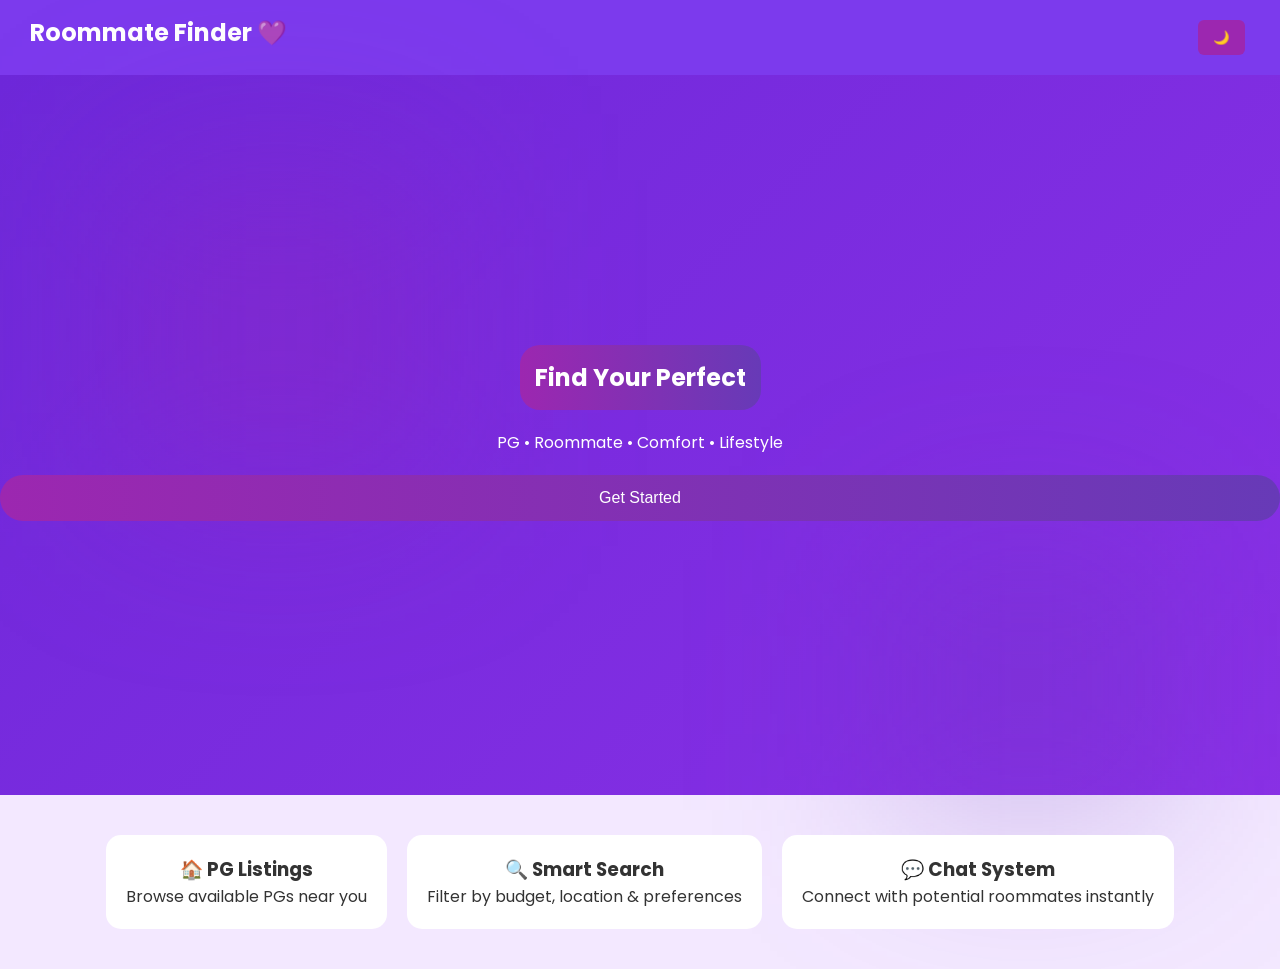
<file: home.html>
<!DOCTYPE html>
<html lang="en">
<head>
    <meta charset="UTF-8">
    <meta name="viewport" content="width=device-width, initial-scale=1.0">
    <title>Roommate Finder</title>

    <!-- Font -->
    <link href="https://fonts.googleapis.com/css2?family=Poppins:wght@300;500;700&display=swap" rel="stylesheet">

    <link rel="stylesheet" href="style.css">
</head>

<body onload="loadTheme()">

<!-- NAVBAR -->
<div class="navbar">
    <h2>Roommate Finder 💜</h2>
    <button onclick="toggleTheme()">🌙</button>
</div>

<!-- HERO -->
<section class="hero">
    <h1>Find Your Perfect <span id="typing"></span></h1>
    <p>PG • Roommate • Comfort • Lifestyle</p>

    <button class="main-btn" onclick="goToRegister()">Get Started</button>
</section>

<!-- FEATURES -->
<section class="features">

    <div class="card">
        <h3>🏠 PG Listings</h3>
        <p>Browse available PGs near you</p>
    </div>

    <div class="card">
        <h3>🔍 Smart Search</h3>
        <p>Filter by budget, location & preferences</p>
    </div>

    <div class="card">
        <h3>💬 Chat System</h3>
        <p>Connect with potential roommates instantly</p>
    </div>

</section>

<script src="script.js"></script>

</body>
</html>
</file>
<file: style.css>
/* RESET */
* {
    box-sizing: border-box;
    margin: 0;
    padding: 0;
}

/* BODY */
body {
    font-family: 'Poppins', sans-serif;
    transition: 0.4s;
    background-color: #F3E5F5;
    color: #333;
    text-align: center;
}

/* DARK MODE */
body.dark {
    background-color: #121212;
    color: white;
}

/* NAVBAR */
.navbar {
    display: flex;
    justify-content: space-between;
    padding: 15px 30px;
    background: #7c3aed;
    color: white;
}

/* HERO (LIVE GRADIENT) */
.hero {
    height: 80vh;
    display: flex;
    flex-direction: column;
    justify-content: center;
    align-items: center;

    background: linear-gradient(-45deg, #7c3aed, #c084fc, #9333ea, #6d28d9);
    background-size: 400% 400%;
    animation: gradient 10s ease infinite;

    color: white;
    text-align: center;
}

/* GRADIENT ANIMATION */
@keyframes gradient {
    0% { background-position: 0% }
    50% { background-position: 100% }
    100% { background-position: 0% }
}

/* CONTAINER */
.container {
    padding: 30px;
}

/* PROFILE CONTAINER */
.profile-container {
    max-width: 500px;
    margin: auto;
    padding: 20px;
    display: grid;
    gap: 20px;
}

/* CARDS */
.card {
    background: white;
    padding: 20px;
    border-radius: 15px;
    transition: 0.3s;
}

.card:hover {
    transform: translateY(-5px);
}

/* DARK CARDS */
.dark .card {
    background: #2a2a40;
    color: white;
}

/* INPUTS */
input, select, textarea {
    width: 100%;
    padding: 12px;
    border-radius: 10px;
    border: 1px solid #ccc;
    margin-top: 8px;
    font-size: 14px;
}

/* DARK INPUTS */
.dark input, 
.dark select, 
.dark textarea {
    background: #1e1e2f;
    color: white;
    border: 1px solid #444;
}

/* BUTTONS (DEFAULT) */
button {
    background-color: #9C27B0;
    color: white;
    padding: 10px 15px;
    border: none;
    border-radius: 6px;
    margin: 5px;
    cursor: pointer;
    transition: 0.3s;
}

button:hover {
    background-color: #7B1FA2;
}

/* FULL WIDTH BUTTON (SAVE PROFILE) */
.main-btn {
    width: 100%;
    padding: 14px;
    border-radius: 25px;
    border: none;
    background: linear-gradient(90deg, #9C27B0, #673AB7);
    color: white;
    font-size: 16px;
    cursor: pointer;
    margin-top: 20px;
    transition: 0.3s;
}

.main-btn:hover {
    transform: scale(1.02);
}

/* CENTER BUTTON (VIEW PG LISTINGS) */
.center-btn {
    display: block;
    width: auto;
    margin: 20px auto;
    padding: 12px 25px;
    border-radius: 25px;
    background: linear-gradient(90deg, #9C27B0, #673AB7);
    color: white;
    border: none;
    cursor: pointer;
    transition: 0.3s;
}

.center-btn:hover {
    transform: scale(1.05);
}

/* FEATURES */
.features {
    display: flex;
    justify-content: center;
    gap: 20px;
    padding: 40px;
    background: #f3e8ff;
}

.dark .features {
    background: #1e1e2f;
}

/* PROFILE IMAGE (CIRCLE) */
.profile-img {
    width: 100px;
    height: 100px;
    border-radius: 50%;
    display: none;
    object-fit: cover;
    border: 3px solid #9C27B0;
}

/* MAP */
#mapContainer {
    width: 100%;
    height: 300px;
    display: none;
    margin-top: 15px;
    border-radius: 12px;
    overflow: hidden;
    border: 1px solid #ccc;
    background: #eee;
}

/* HEADINGS */
h1 {
    background: linear-gradient(90deg, #9C27B0, #673AB7);
    color: white;
    padding: 15px;
    border-radius: 20px;
    margin-bottom: 20px;
}

/* OR TEXT */
.or {
    margin: 15px 0;
    font-weight: bold;
    color: #9C27B0;
}

.dark .or {
    color: #CE93D8;
}

.filter-box {
    display: grid;
    gap: 12px;
}


.chat-header {
    text-align: center;
    margin-bottom: 15px;
}

.chat-header p {
    font-size: 13px;
    color: #666;
}

.dark .chat-header p {
    color: #bbb;
}

.chat-box {
    height: 350px;
    overflow-y: auto;
    border: 1px solid #ccc;
    border-radius: 15px;
    padding: 15px;
    background: #fafafa;
    display: flex;
    flex-direction: column;
    gap: 12px;
}

.dark .chat-box {
    background: #1e1e2f;
    border: 1px solid #444;
}

.chat-row {
    display: flex;
    flex-direction: column;
    max-width: 80%;
}

.chat-row.me {
    align-self: flex-end;
    text-align: right;
}

.chat-row.other {
    align-self: flex-start;
    text-align: left;
}

.chat-message {
    padding: 10px 14px;
    border-radius: 16px;
    word-wrap: break-word;
}

.chat-row.me .chat-message {
    background: linear-gradient(90deg, #9C27B0, #673AB7);
    color: white;
    border-bottom-right-radius: 4px;
}

.chat-row.other .chat-message {
    background: #ede9fe;
    color: #222;
    border-bottom-left-radius: 4px;
}

.dark .chat-row.other .chat-message {
    background: #3b2c5a;
    color: white;
}

.chat-meta {
    font-size: 11px;
    margin-top: 4px;
    color: #777;
}

.dark .chat-meta {
    color: #bbb;
}

.chat-actions {
    margin-top: 4px;
}

.chat-actions button {
    font-size: 11px;
    padding: 4px 8px;
    margin: 0;
}

.chat-input-row {
    display: grid;
    grid-template-columns: 1fr auto;
    gap: 10px;
    margin-top: 15px;
    align-items: center;
}




/* ================= HOME ANIMATIONS ================= */

/* HERO TEXT ANIMATION */
.hero h1 {
    animation: fadeSlideDown 1.2s ease-in-out;
}

.hero p {
    animation: fadeSlideUp 1.5s ease-in-out;
}

/* BUTTON ANIMATION */
.hero .main-btn {
    animation: zoomIn 1.5s ease-in-out;
    transition: 0.3s;
}

.hero .main-btn:hover {
    transform: scale(1.1);
}

/* FEATURE CARDS ANIMATION */
.features .card {
    opacity: 0;
    transform: translateY(30px);
    animation: cardAppear 1s forwards;
}

.features .card:nth-child(1) {
    animation-delay: 0.3s;
}
.features .card:nth-child(2) {
    animation-delay: 0.6s;
}
.features .card:nth-child(3) {
    animation-delay: 0.9s;
}

/* NAVBAR ANIMATION */
.navbar {
    animation: slideDown 0.8s ease-in-out;
}

/* BACKGROUND GLOW EFFECT */
.hero::before {
    content: "";
    position: absolute;
    width: 300px;
    height: 300px;
    background: rgba(156, 39, 176, 0.3);
    filter: blur(100px);
    top: 20%;
    left: 10%;
    z-index: 0;
}

.hero::after {
    content: "";
    position: absolute;
    width: 250px;
    height: 250px;
    background: rgba(103, 58, 183, 0.3);
    filter: blur(100px);
    bottom: 10%;
    right: 10%;
    z-index: 0;
}

/* Ensure content stays above glow */
.hero * {
    position: relative;
    z-index: 1;
}

/* KEYFRAMES */

@keyframes fadeSlideDown {
    from {
        opacity: 0;
        transform: translateY(-40px);
    }
    to {
        opacity: 1;
        transform: translateY(0);
    }
}

@keyframes fadeSlideUp {
    from {
        opacity: 0;
        transform: translateY(40px);
    }
    to {
        opacity: 1;
        transform: translateY(0);
    }
}

@keyframes zoomIn {
    from {
        opacity: 0;
        transform: scale(0.8);
    }
    to {
        opacity: 1;
        transform: scale(1);
    }
}

@keyframes cardAppear {
    to {
        opacity: 1;
        transform: translateY(0);
    }
}

@keyframes slideDown {
    from {
        transform: translateY(-100%);
    }
    to {
        transform: translateY(0);
    }
}
</file>
